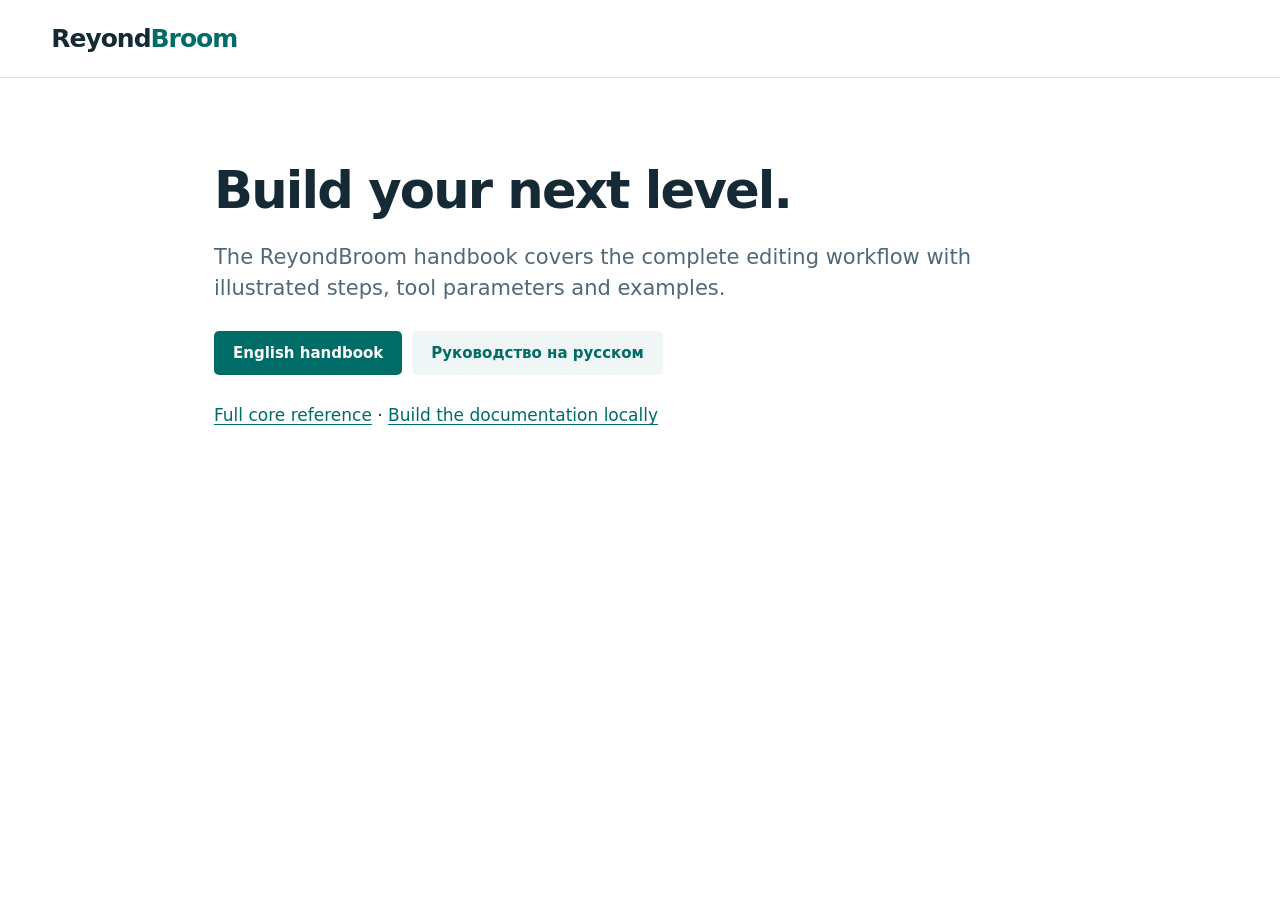
<file: docs/index.html>
<!doctype html>
<html lang="en"><head><meta charset="utf-8"><meta name="viewport" content="width=device-width,initial-scale=1"><title>ReyondBroom documentation</title><link rel="stylesheet" href="site.css"></head><body><header><a class="brand" href="https://reyond9079.github.io/ReyondBroom/">Reyond<span>Broom</span></a></header><main style="max-width:900px;margin:60px auto;padding:24px"><h1>Build your next level.</h1><p class="lead">The ReyondBroom handbook covers the complete editing workflow with illustrated steps, tool parameters and examples.</p><div class="buttons"><a class="button" href="https://reyond9079.github.io/ReyondBroom/">English handbook</a><a class="button secondary" href="https://reyond9079.github.io/ReyondBroom/index.ru.html">Руководство на русском</a></div><p><a href="https://reyond9079.github.io/ReyondBroom/reference.html">Full core reference</a> · <a href="README.md">Build the documentation locally</a></p></main></body></html>
</file>
<file: docs/site.css>
:root{color-scheme:light;--ink:#162a36;--muted:#536875;--accent:#006c67;--line:#d7e3e7;--paper:#fff;--wash:#f0f5f5}*{box-sizing:border-box}html{scroll-behavior:smooth;scroll-padding-top:90px}body{margin:0;color:var(--ink);background:var(--paper);font:17px/1.65 system-ui,-apple-system,"Segoe UI",sans-serif}a{color:var(--accent);text-underline-offset:3px}a:hover{text-decoration:underline}header{display:flex;justify-content:space-between;gap:20px;align-items:center;padding:18px 4vw;border-bottom:1px solid var(--line);background:#fff;position:sticky;top:0;z-index:5}.brand{font-size:25px;font-weight:800;letter-spacing:-1px;text-decoration:none;color:var(--ink)}.brand span{color:var(--accent)}.header-links{display:flex;flex-wrap:wrap;gap:20px;font-size:14px}.header-links a{text-decoration:none}.layout{display:grid;grid-template-columns:260px minmax(0,1040px);gap:48px;max-width:1450px;margin:auto;padding:32px 32px 0}nav{position:sticky;top:100px;align-self:start;max-height:calc(100vh - 120px);overflow:auto;padding-right:18px;font-size:14px}nav h2{font-size:12px;text-transform:uppercase;letter-spacing:1px;color:var(--muted);margin:25px 0 8px}nav a{display:block;padding:5px 8px;text-decoration:none;color:var(--ink);border-radius:5px}nav a:hover{background:var(--wash);color:var(--accent)}nav label{font-weight:600;font-size:13px}input[type=search]{width:100%;padding:12px;border:1px solid #91aaa9;border-radius:6px;margin:8px 0;font:inherit}#search-status{font-size:12px;color:var(--muted);margin:0}main{min-width:0}.hero{padding:35px 0 28px}.eyebrow{font-size:11px;letter-spacing:2px;font-weight:750;color:var(--accent);text-transform:uppercase;margin:0 0 12px}h1{font-size:clamp(32px,4vw,54px);line-height:1.12;letter-spacing:-1.8px;margin:0 0 22px}h2{font-size:30px;line-height:1.25;letter-spacing:-.6px;margin:0 0 18px}.lead{font-size:21px;line-height:1.5;max-width:780px;color:var(--muted)}.buttons{display:flex;flex-wrap:wrap;gap:10px;margin:26px 0}.button{padding:10px 19px;background:var(--accent);color:#fff;border-radius:5px;text-decoration:none;font-size:15px;font-weight:600}.button.secondary{background:var(--wash);color:var(--accent)}.edition{font-size:13px;color:var(--muted)}.notice,.tip{background:var(--wash);border-left:3px solid var(--accent);padding:18px 22px;font-size:15px;margin:16px 0 30px}.notice a{font-weight:600}.tip p{margin:8px 0 0}.chapter{padding:46px 0 34px;border-bottom:1px solid var(--line)}.intro{font-size:19px;max-width:900px}.route{font-size:13px;font-weight:650;color:var(--accent);border:1px solid var(--line);padding:9px 14px;border-radius:5px;display:inline-block}.steps{padding-left:26px;max-width:900px}.steps li{padding-left:8px;margin:16px 0}.steps li::marker{color:var(--accent);font-weight:700}.figures{display:grid;gap:24px;grid-template-columns:1fr}figure{margin:0}img{max-width:100%;height:auto}figure img{display:block;width:100%;border:1px solid var(--line);border-radius:6px;background:#222}figcaption{font-size:13px;color:var(--muted);padding-top:7px}.back{display:inline-block;margin-top:25px;font-size:13px}footer{padding:35px 0;color:var(--muted);font-size:13px}pre{background:var(--wash);overflow:auto;padding:18px;font-size:13px}code{font-size:.9em;overflow-wrap:anywhere}table{border-collapse:collapse;display:block;overflow:auto;max-width:100%;font-size:14px;margin:20px 0}th,td{border:1px solid var(--line);padding:9px 13px;text-align:left}th{background:var(--wash)}.reference h1{font-size:36px;margin-top:60px}.reference h2{margin-top:45px}.reference h3{margin-top:32px}.reference img{display:block;margin:22px 0;max-height:720px;object-fit:contain}.reference .shortcut{display:inline-block;border:1px solid var(--line);border-radius:3px;padding:0 4px;margin:0 1px;font-size:13px}.reference dt{font-weight:700}.reference dd{margin:0 0 18px 20px}.skip{position:absolute;left:16px;top:-100px;background:#fff;z-index:10;padding:10px}.skip:focus{top:10px}:focus-visible{outline:3px solid #ce6b28;outline-offset:3px}[hidden]{display:none!important}.source-table td{vertical-align:top}.sources h2{margin-top:35px}
@media(min-width:1500px){.figures{grid-template-columns:1fr 1fr}.figures figure:first-child:last-child{grid-column:1/-1}}
@media(max-width:850px){header{position:static;padding:16px 20px;align-items:flex-start}.header-links{gap:10px;font-size:12px;max-width:220px;justify-content:flex-end}.layout{display:block;padding:20px}nav{position:static;max-height:300px;padding:14px;background:var(--wash);margin-bottom:25px;border-radius:7px}h1{font-size:37px}.hero{padding-top:12px}.chapter{padding-top:32px}h2{font-size:26px}.lead{font-size:19px}body{font-size:16px}html{scroll-padding-top:20px}}
@media(prefers-reduced-motion:reduce){html{scroll-behavior:auto}}
@media print{header,nav,.buttons,.back,.skip{display:none}.layout{display:block;padding:0}.chapter{break-before:page}.notice,.tip{border:1px solid #999}figure{break-inside:avoid}body{font-size:11pt}.hero{padding:0}.reference h1{break-before:page}}
</file>
